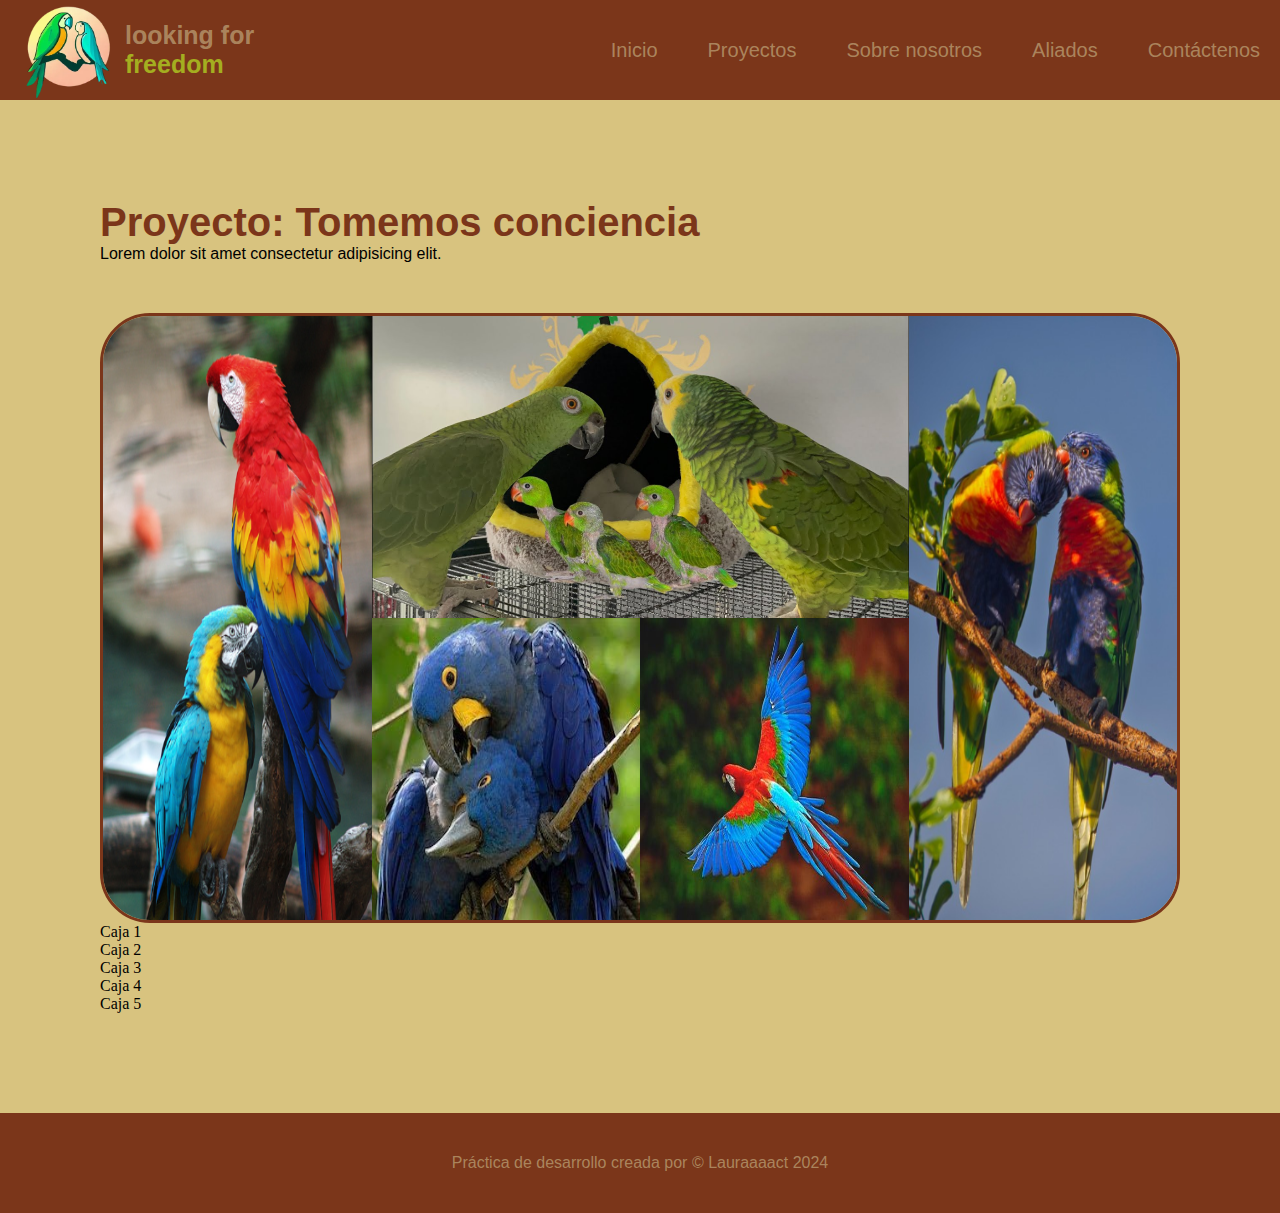
<file: index.html>
<!--ACTIVIDAD 2 :)-->
<!--html:5-->
<!DOCTYPE html>
<!-- 1. Idioma: importante para pocisionamiento SEO -->
<html lang="es">
<head>
    <!-- 2. Etiqueta meta: Autor, palabras clave, descripción -->
    <meta charset="UTF-8">
    <meta name="viewport" content="width=device-width, initial-scale=1.0">
    <!--Para copiar shift alt flecha abajo-->
    <meta name="author" content="Laura Corredor">
    <meta name="keyboard" content="practica, loros">
    <meta name="description" content="Actividad práctica CSS">
    <!-- 3.1. Links de estilos: Conección .css -->
    <link rel="stylesheet" href="./actividad 2/styles/index.css">
    <!-- 3.2. Link del icono: favicon -->
    <link rel="shortcut icon" href="./actividad 2/assets/logo/favicon.webp">
    <!-- 4.Título -->
    <title>Práctica 2</title>
</head>
<body>
    <!-- HEADER - Encabezado -->
    <header>
        <!-- Etiqueta nav -->
        <nav class="menuNavegacion">
            <!-- Caja para logo -->
            <!-- Etiqueta semántica: Da estilo(div)(span) -->
            <div class="logo">
                <a href="#">
                <!-- Etiqueta img logo-->
                <img class="img-logo" src="./actividad 2/assets/logo/logo.webp" alt="logo">
                <!-- Etiqueta para frase-->
                <p class="p-logo">looking for <span class="span-logo">freedom</span></p>
                </a>
            </div>
            <!-- Caja para menú de navegación -->
            <ul class="listaMenu">
                <!-- Lista de menú -->
                <li><a href="#">Inicio</a></li>
                <li><a href="#">Proyectos</a></li>
                <li><a href="#">Sobre nosotros</a></li>
                <li><a href="#">Aliados</a></li>
                <li><a href="#">Contáctenos</a></li>
            </ul>
        </nav>
    </header>
    <!-- MAIN - Contenido -->
    <main>
        <!-- Sección contenido principal -->
        <section class="contenedorPrincipal">
            <h1>Proyecto: Tomemos conciencia</h1>
            <p>Lorem dolor sit amet consectetur adipisicing elit.</p>
            <!--Aticle: contenedor para elementos que se relacionan entre si-->
            <aticle class="contenedorImg">
                <div class="imagenes img1">
                    <img src="./actividad 2/assets/imagenes/img1.webp" alt="img-proyecto">
                </div>
                <div class="imagenes img2">
                    <img src="./actividad 2/assets/imagenes/img2.webp" alt="img-proyecto">
                </div>
                <div class="imagenes img3">
                    <img src="./actividad 2/assets/imagenes/img3.webp" alt="img-proyecto">
                </div>
                <div class="imagenes img4">
                    <img src="./actividad 2/assets/imagenes/img4.webp" alt="img-proyecto">
                </div>
                <div class="imagenes img5">
                    <img src="./actividad 2/assets/imagenes/img7.webp" alt="img-proyecto">
                    <div class="parrafo-img">
                        <p>Lorem ipsum dolor sit amet consectetur, adipisicing elit. Modi voluptatibus animi earum vel aperiam iure pariatur, saepe commodi, eligendi, dignissimos voluptates asperiores ea ad illo porro sed voluptas ipsum laborum.</p>
                    </div>
                </div>
            </aticle>
        </section>
        <section class="contenedorFlex">
            <div class="flex-hijo">Caja 1</div>
            <div class="flex-hijo">Caja 2</div>
            <div class="flex-hijo">Caja 3</div>
            <div class="flex-hijo">Caja 4</div>
            <div class="flex-hijo">Caja 5</div>
        </section>
    </main>
    <!-- FOOTER - Pie de página -->
    <footer>
        <p>Práctica de desarrollo creada por &copy; Lauraaaact 2024</p>
    </footer>
</body>
</html>
</file>
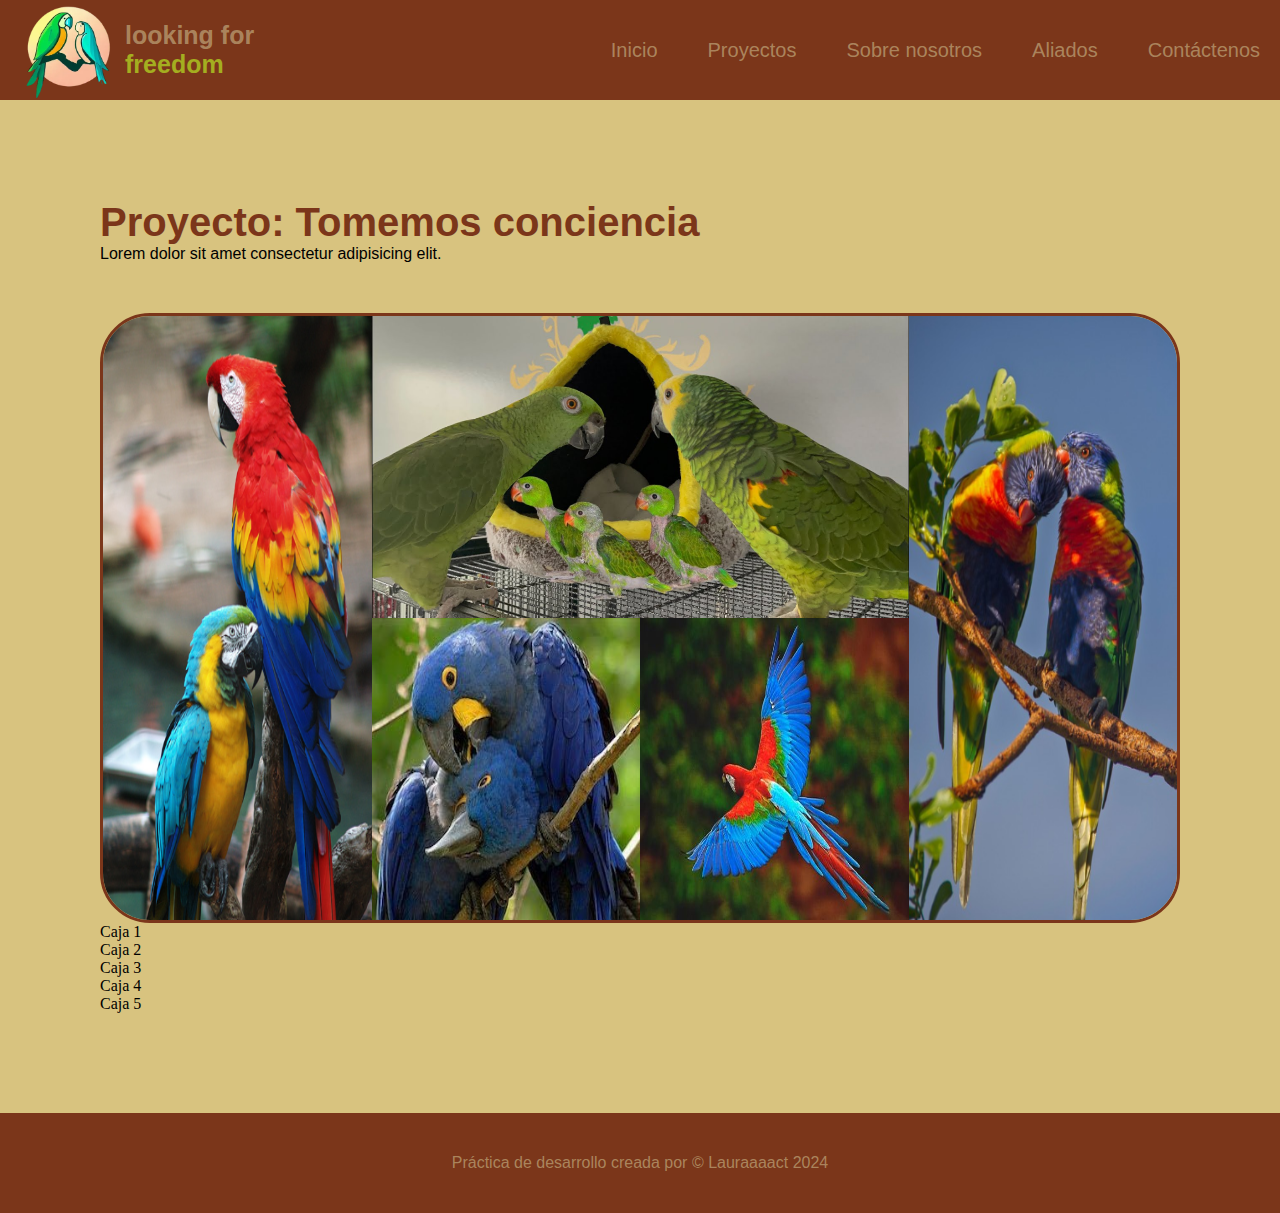
<file: actividad 2/index.html>
<!--ACTIVIDAD 2 :)-->
<!--html:5-->
<!DOCTYPE html>
<!-- 1. Idioma: importante para pocisionamiento SEO -->
<html lang="es">
<head>
    <!-- 2. Etiqueta meta: Autor, palabras clave, descripción -->
    <meta charset="UTF-8">
    <meta name="viewport" content="width=device-width, initial-scale=1.0">
    <!--Para copiar shift alt flecha abajo-->
    <meta name="author" content="Laura Corredor">
    <meta name="keyboard" content="practica, loros">
    <meta name="description" content="Actividad práctica CSS">
    <!-- 3.1. Links de estilos: Conección .css -->
    <link rel="stylesheet" href="./styles/index.css">
    <!-- 3.2. Link del icono: favicon -->
    <link rel="shortcut icon" href="./assets/logo/favicon.webp">
    <!-- 4.Título -->
    <title>Práctica 2</title>
</head>
<body>
    <!-- HEADER - Encabezado -->
    <header>
        <!-- Etiqueta nav -->
        <nav class="menuNavegacion">
            <!-- Caja para logo -->
            <!-- Etiqueta semántica: Da estilo(div)(span) -->
            <div class="logo">
                <a href="#">
                <!-- Etiqueta img logo-->
                <img class="img-logo" src="./assets/logo/logo.webp" alt="logo">
                <!-- Etiqueta para frase-->
                <p class="p-logo">looking for <span class="span-logo">freedom</span></p>
                </a>
            </div>
            <!-- Caja para menú de navegación -->
            <ul class="listaMenu">
                <!-- Lista de menú -->
                <li><a href="#">Inicio</a></li>
                <li><a href="#">Proyectos</a></li>
                <li><a href="#">Sobre nosotros</a></li>
                <li><a href="#">Aliados</a></li>
                <li><a href="#">Contáctenos</a></li>
            </ul>
        </nav>
    </header>
    <!-- MAIN - Contenido -->
    <main>
        <!-- Sección contenido principal -->
        <section class="contenedorPrincipal">
            <h1>Proyecto: Tomemos conciencia</h1>
            <p>Lorem dolor sit amet consectetur adipisicing elit.</p>
            <!--Aticle: contenedor para elementos que se relacionan entre si-->
            <article class="contenedorImg">
                <div class="imagenes img1">
                    <img src="./assets/imagenes/img1.webp" alt="img-proyecto">
                    <div class="parrafo-img">
                        <p>Lorem ipsum dolor sit amet consectetur, adipisicing elit. Modi voluptatibus animi earum vel aperiam iure pariatur, saepe commodi, eligendi, dignissimos voluptates asperiores ea ad illo porro sed voluptas ipsum laborum.</p>
                    </div>
                </div>
                <div class="imagenes img2">
                    <img src="./assets/imagenes/img2.webp" alt="img-proyecto">
                    <div class="parrafo-img">
                        <p>Lorem ipsum dolor sit amet consectetur, adipisicing elit. Modi voluptatibus animi earum vel aperiam iure pariatur, saepe commodi, eligendi, dignissimos voluptates asperiores ea ad illo porro sed voluptas ipsum laborum.</p>
                    </div>
                </div>
                <div class="imagenes img3">
                    <img src="./assets/imagenes/img3.webp" alt="img-proyecto">
                    <div class="parrafo-img">
                        <p>Lorem ipsum dolor sit amet consectetur, adipisicing elit. Modi voluptatibus animi earum vel aperiam iure pariatur, saepe commodi, eligendi, dignissimos voluptates asperiores ea ad illo porro sed voluptas ipsum laborum.</p>
                    </div>
                </div>
                <div class="imagenes img4">
                    <img src="./assets/imagenes/img4.webp" alt="img-proyecto">
                    <div class="parrafo-img">
                        <p>Lorem ipsum dolor sit amet consectetur, adipisicing elit. Modi voluptatibus animi earum vel aperiam iure pariatur, saepe commodi, eligendi, dignissimos voluptates asperiores ea ad illo porro sed voluptas ipsum laborum.</p>
                    </div>
                </div>
                <div class="imagenes img5">
                    <img src="./assets/imagenes/img7.webp" alt="img-proyecto">
                    <div class="parrafo-img">
                        <p>Lorem ipsum dolor sit amet consectetur, adipisicing elit. Modi voluptatibus animi earum vel aperiam iure pariatur, saepe commodi, eligendi, dignissimos voluptates asperiores ea ad illo porro sed voluptas ipsum laborum.</p>
                    </div>
                </div>
            </article>
        </section>
        <section class="contenedorFlex">
            <div class="flex-hijo">Caja 1</div>
            <div class="flex-hijo">Caja 2</div>
            <div class="flex-hijo">Caja 3</div>
            <div class="flex-hijo">Caja 4</div>
            <div class="flex-hijo">Caja 5</div>
        </section>
    </main>
    <!-- FOOTER - Pie de página -->
    <footer>
        <p>Práctica de desarrollo creada por &copy; Lauraaaact 2024</p>
    </footer>
</body>
</html>
</file>
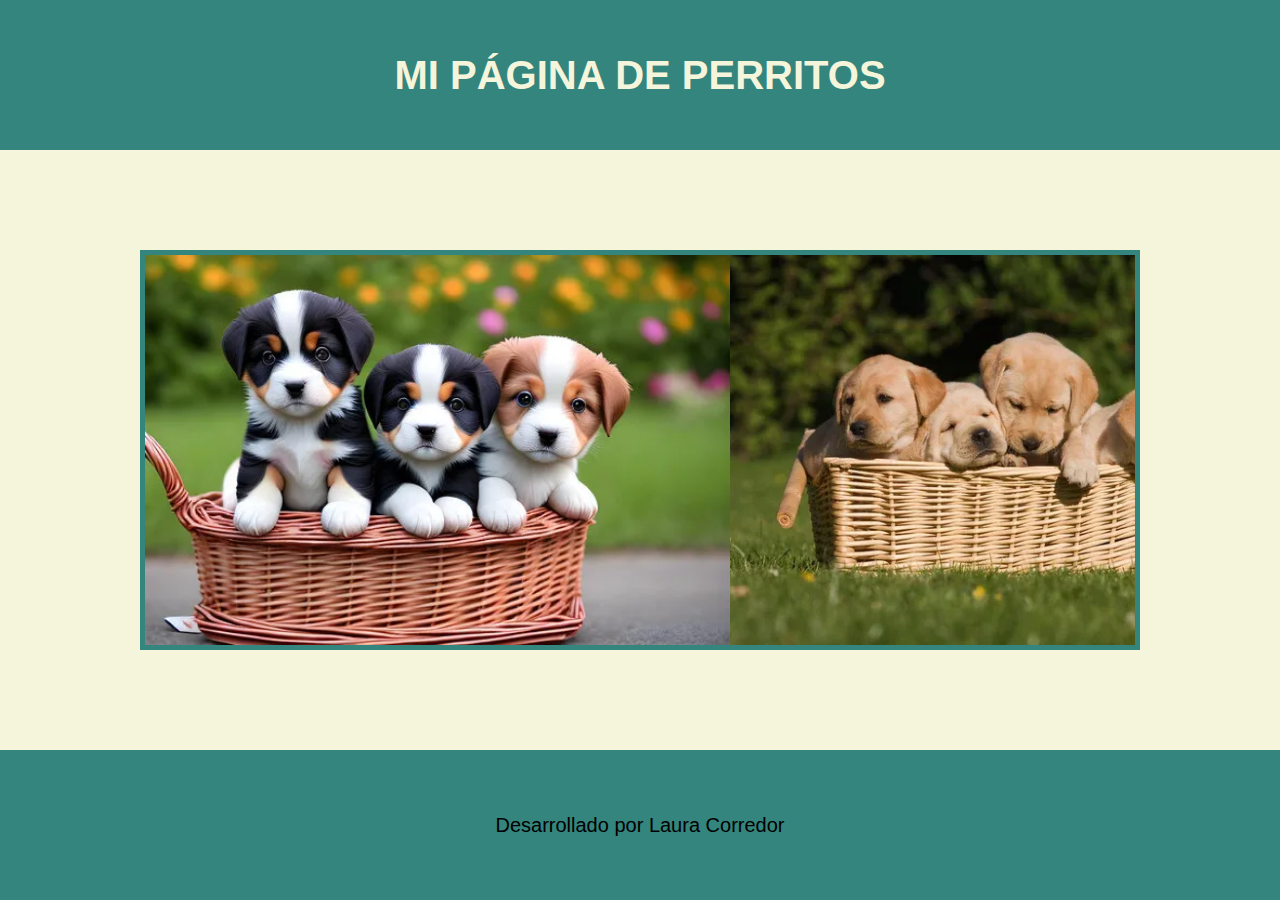
<file: actividad 3/index.html>
<!DOCTYPE html>
<html lang="es">
<head>
    <meta charset="UTF-8">
    <meta name="viewport" content="width=device-width, initial-scale=1.0">
    <!--Metadatos-->
    <meta name="author" content="Laura Corredor">
    <meta name="keywords" content="transformaciones, animaciones, keyframes, responsive">
    <meta name="description" content="actividad clase css">
    <!--Estilos de página-->
    <link rel="stylesheet" href="./styles/index.css">
    <!--Título-->
    <title>Actividad_3</title>
</head>
<body>
    <!--Encabezado-->
    <header>
        <!--Título principal-->
        <div class="titulo">
            <h1>MI PÁGINA DE PERRITOS</h1>
        </div>
        <!--Slider-->
        <section class="contenedor-slider">
            <article class="slider">
                <img src="./assets/slider1.webp" alt="slider-perritos">
                <img src="./assets/slider2.webp" alt="slider-perritos">
                <img src="./assets/slider3.webp" alt="slider-perritos">
                <img src="./assets/slider4.webp" alt="slider-perritos">
                <img src="./assets/slider5.webp" alt="slider-perritos">
            </article>
        </section>
    </header>
    <!--Contenido-->
    <main></main>
    <!--Pie de página-->
    <footer>
        <p>Desarrollado por Laura Corredor</p>
    </footer>
</body>
</html>
</file>
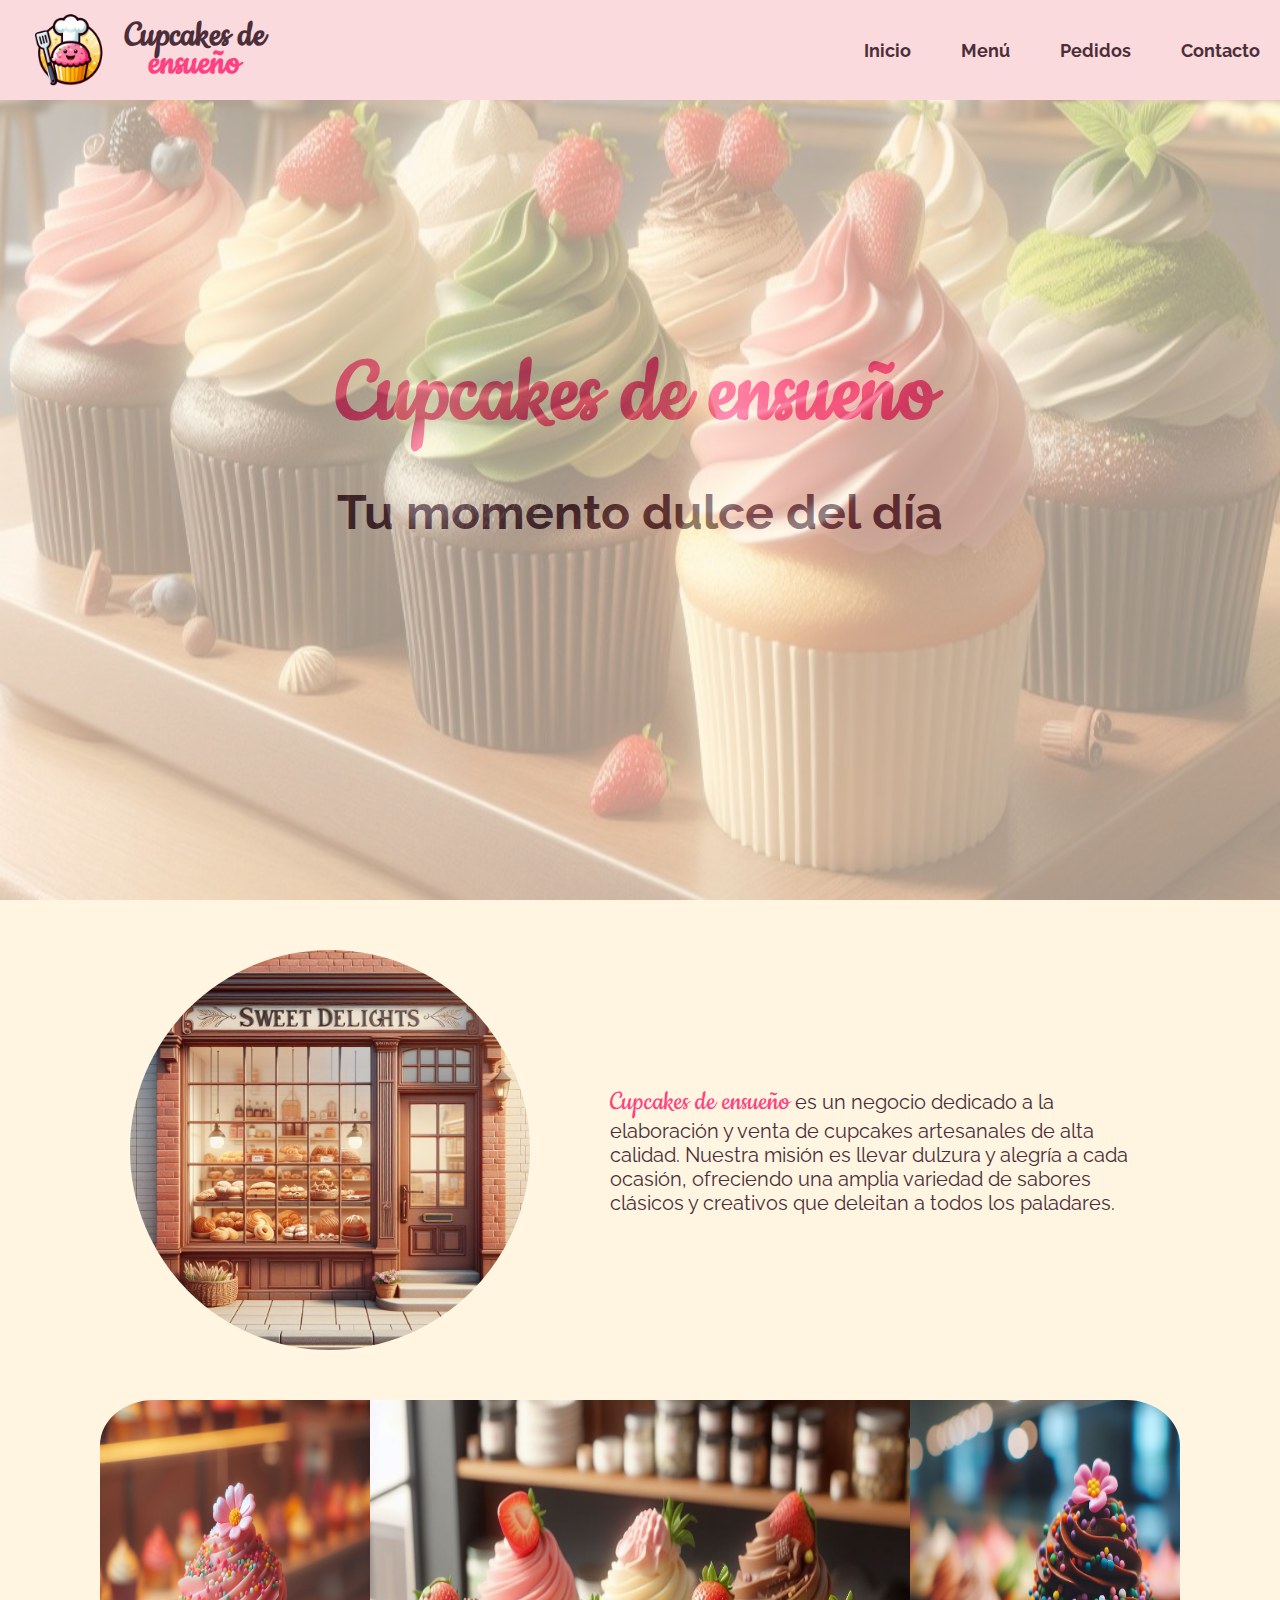
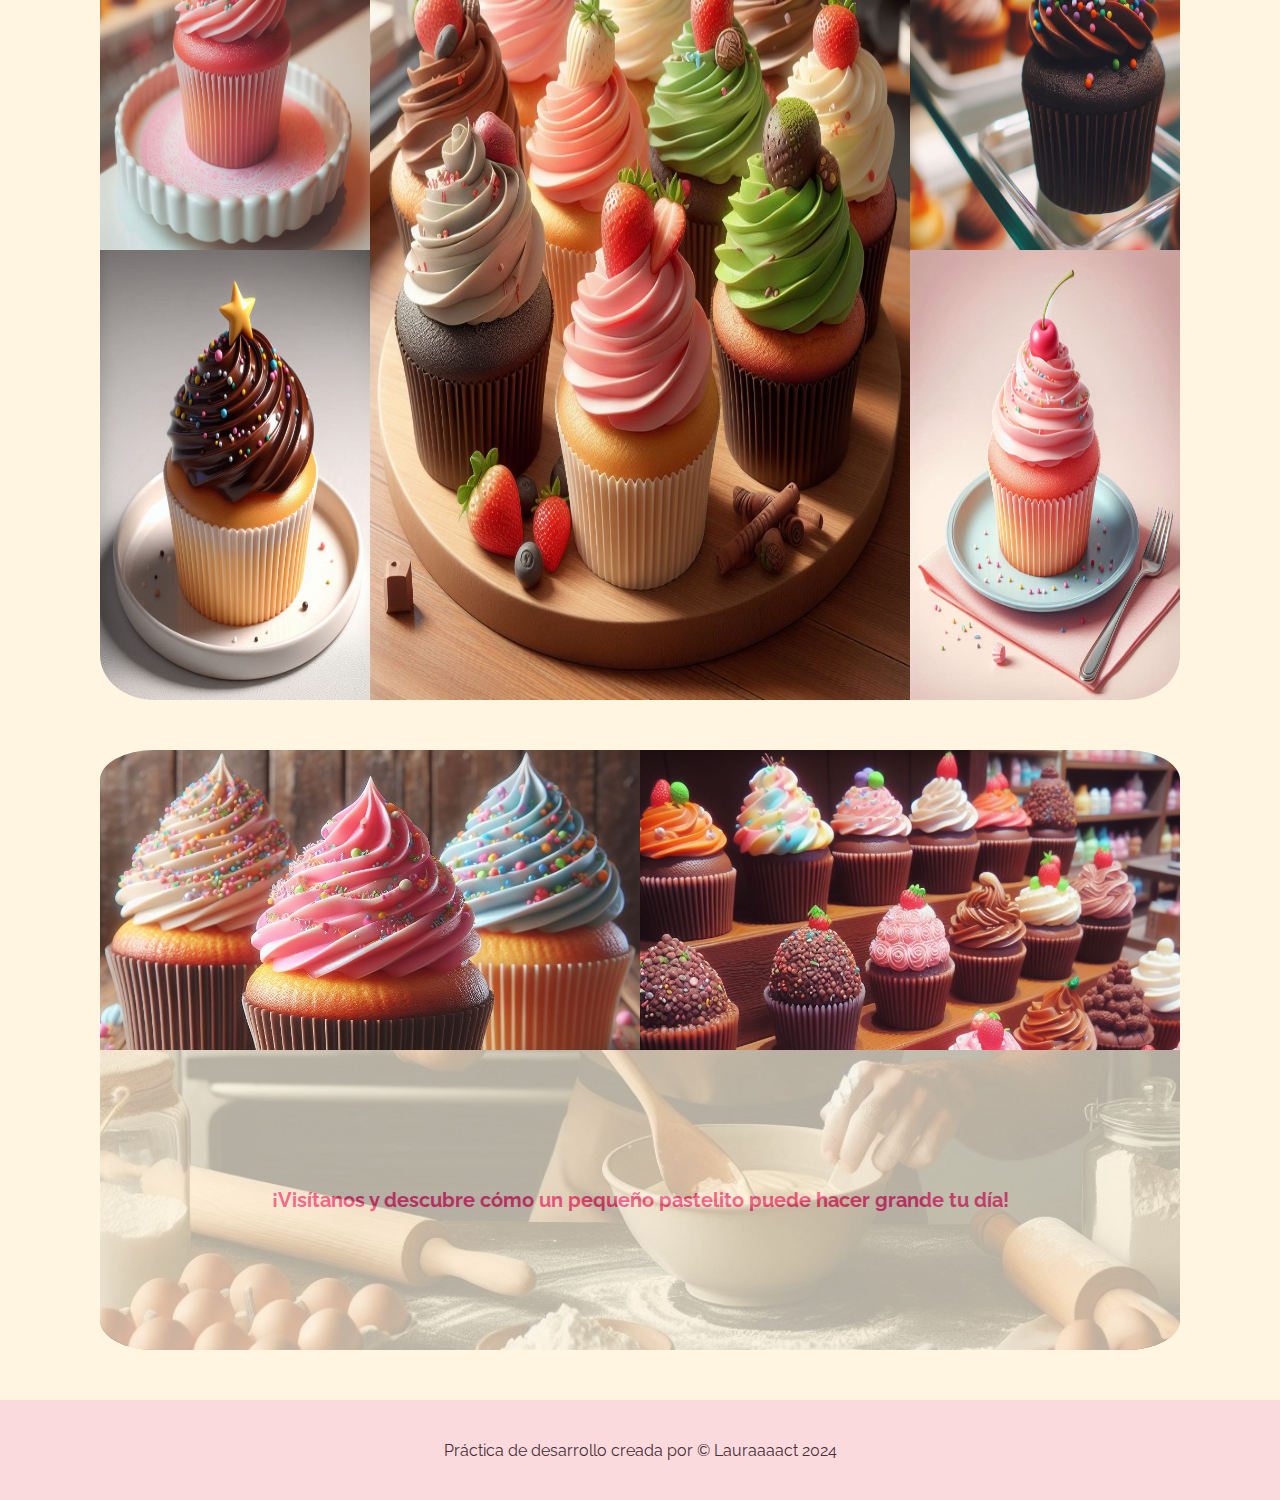
<file: practica 1/index.html>
<!--PRÁCTICA 1 :)-->
<!--html:5-->
<!DOCTYPE html>
<!-- 1. Idioma: importante para pocisionamiento SEO -->
<html lang="es">
<head>
    <!-- 2. Etiqueta meta: Autor, palabras clave, descripción -->
    <meta charset="UTF-8">
    <meta name="viewport" content="width=device-width, initial-scale=1.0">
    <!--Para copiar shift alt flecha abajo-->
    <meta name="author" content="Laura Corredor">
    <meta name="keyboard" content="practica1, cupcakes, panaderia">
    <meta name="description" content="Actividad práctica CSS">
    <!-- 3.1. Links de estilos: Conección .css -->
    <link rel="stylesheet" href="./styles/index.css">
    <!-- 3.2. Link del icono: favicon -->
    <link rel="shortcut icon" href="./assets/Logo.png">
    <!-- 4.Título -->
    <title>Práctica 1</title>
</head>
<body>
    <!-- HEADER - Encabezado -->
    <header>
        <!-- Etiqueta nav -->
        <nav class="menuNavegacion">
            <!-- Caja para logo -->
            <!-- Etiqueta semántica: Da estilo(div)(span) -->
            <div class="logo">
                <a href="#">
                <!-- Etiqueta img logo-->
                    <img class="img-logo" src="./assets/Logo.png" alt="logo">
                    <!-- Etiqueta para título-->
                    <p class="p-logo">Cupcakes de <span class="span-logo">ensueño</span></p>
                </a>
            </div>
            <!-- Caja para menú de navegación -->
            <ul class="listaMenu">
                <!-- Lista de menú -->
                <li><a href="#">Inicio</a></li>
                <li><a href="#">Menú</a></li>
                <li><a href="#">Pedidos</a></li>
                <li><a href="#">Contacto</a></li>
            </ul>
        </nav>
        <section class="banner">
            <img src="./assets/img9.jpeg" alt="img-proyecto" class="imgBanner">
            <div class="parrafo-banner">
                <h1>Cupcakes de ensueño<br><span class="slogan">Tu momento dulce del día</span></h1>
            </div>
        </section>
    </header>
    <!-- MAIN - Contenido -->
    <main>
        <!-- Sección contenido principal -->
        <section class="contenedorPrincipal">
            <img src="./assets/img4.jpeg" alt="img-proyecto" class="imgIntro">
            <div class="introTxt">
                <p><span class="span-intro">Cupcakes de ensueño</span> es un negocio dedicado a la elaboración y venta de cupcakes artesanales de alta calidad. Nuestra misión es llevar dulzura y alegría a cada ocasión, ofreciendo una amplia variedad de sabores clásicos y creativos que deleitan a todos los paladares.</p>
            </div>
        </section>
        <section class="galeriaImg1">
            <article class="contenedor1">
                <div class="imagenes1 img1">
                    <img src="./assets/img1.jpeg" alt="img-proyecto">
                    <div class="parrafo-img">
                    <p>Utilizamos ingredientes frescos y naturales, asegurando que cada cupcake sea una experiencia única y deliciosa</p>
                    </div>
                </div>
                <div class="imagenes1 img2">
                    <img src="./assets/img10.jpeg" alt="img-proyecto">
                    <div class="parrafo-img">
                    <p>Nos especializamos en cupcakes personalizados para eventos especiales, como bodas, cumpleaños y celebraciones corporativas.</p>
                    </div>
                </div>
                <div class="imagenes1 img3">
                    <img src="./assets/img7.jpeg" alt="img-proyecto">
                    <div class="parrafo-img">
                        <p>Trabajamos de la mano con nuestros clientes para crear diseños exclusivos y memorables.</p>
                    </div>
                </div>
                <div class="imagenes1 img4">
                    <img src="./assets/img6.jpeg" alt="img-proyecto">
                    <div class="parrafo-img">
                        <p>Horneamos momentos de felicidad</p>
                    </div>
                </div>
                <div class="imagenes1 img5">
                    <img src="./assets/img3.jpeg" alt="img-proyecto">
                    <div class="parrafo-img">
                        <p>Sabor inigualable</p>
                    </div>
                </div>
            </article>
        </section>
        <section class="galeriaImg2">
            <article class="contenedor2">
                <div class="imagenes2 img6">
                    <img src="./assets/img5.jpeg" alt="img-proyecto">
                </div>
                <div class="imagenes2 img7">
                    <img src="./assets/img8.jpeg" alt="img-proyecto">
                </div>
                <div class="imagenes2 img8">
                    <img src="./assets/img2.jpeg" alt="img-proyecto">
                    <div class="parrafo-img2">
                        <p>¡Visítanos y descubre cómo un pequeño pastelito puede hacer grande tu día!</p>
                    </div>
                </div>
            </article>
        </section>
    </main>
    <!-- FOOTER - Pie de página -->
    <footer>
        <p>Práctica de desarrollo creada por &copy; Lauraaaact 2024</p>
    </footer>
</body>
</html>
</file>
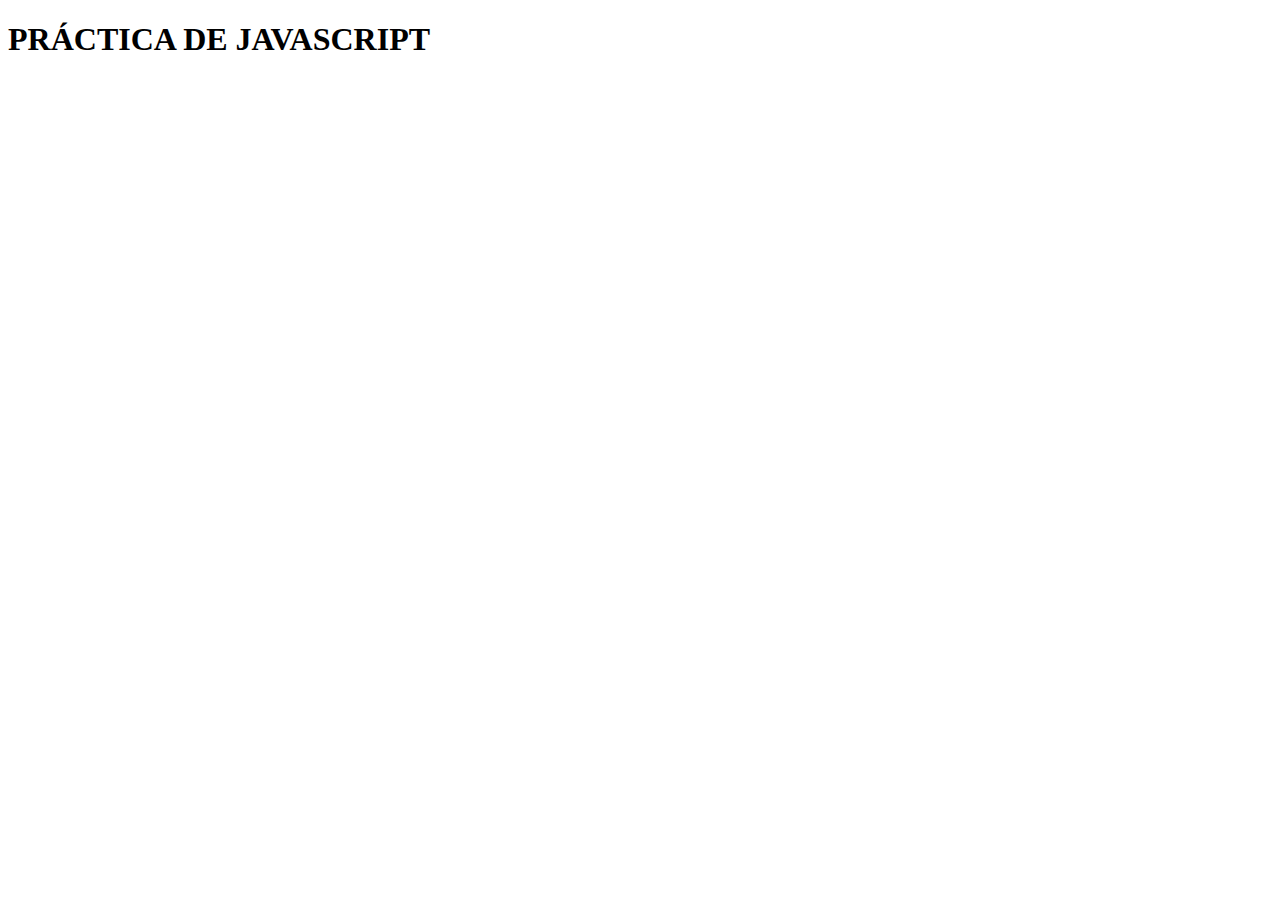
<file: javascript/conceptosBasicos/index.html>
<!DOCTYPE html>
<html lang="es">
<head>
    <meta charset="UTF-8">
    <meta name="viewport" content="width=device-width, initial-scale=1.0">
    <!-- OPCIÓN 1. Llamar el scrip en el head con defer o async (asincrónico)-->
    <script src="./scripts/conceptosBasicos.js" defer></script>
    <title>Fundamentos básicos de js</title>
</head>
<body>
    <h1>PRÁCTICA DE JAVASCRIPT</h1>
    <!--OPCIÓN 2. Llamarlo antes del cierre del body
    <script src="./scripts/conceptosBasicos.js"></script>
    OPCIÓN 3. JS embevido - utiliza la etiqueta script para poner código
    js en el archivo HTML (No es una buena práctica)-->

</body>
</html>
</file>
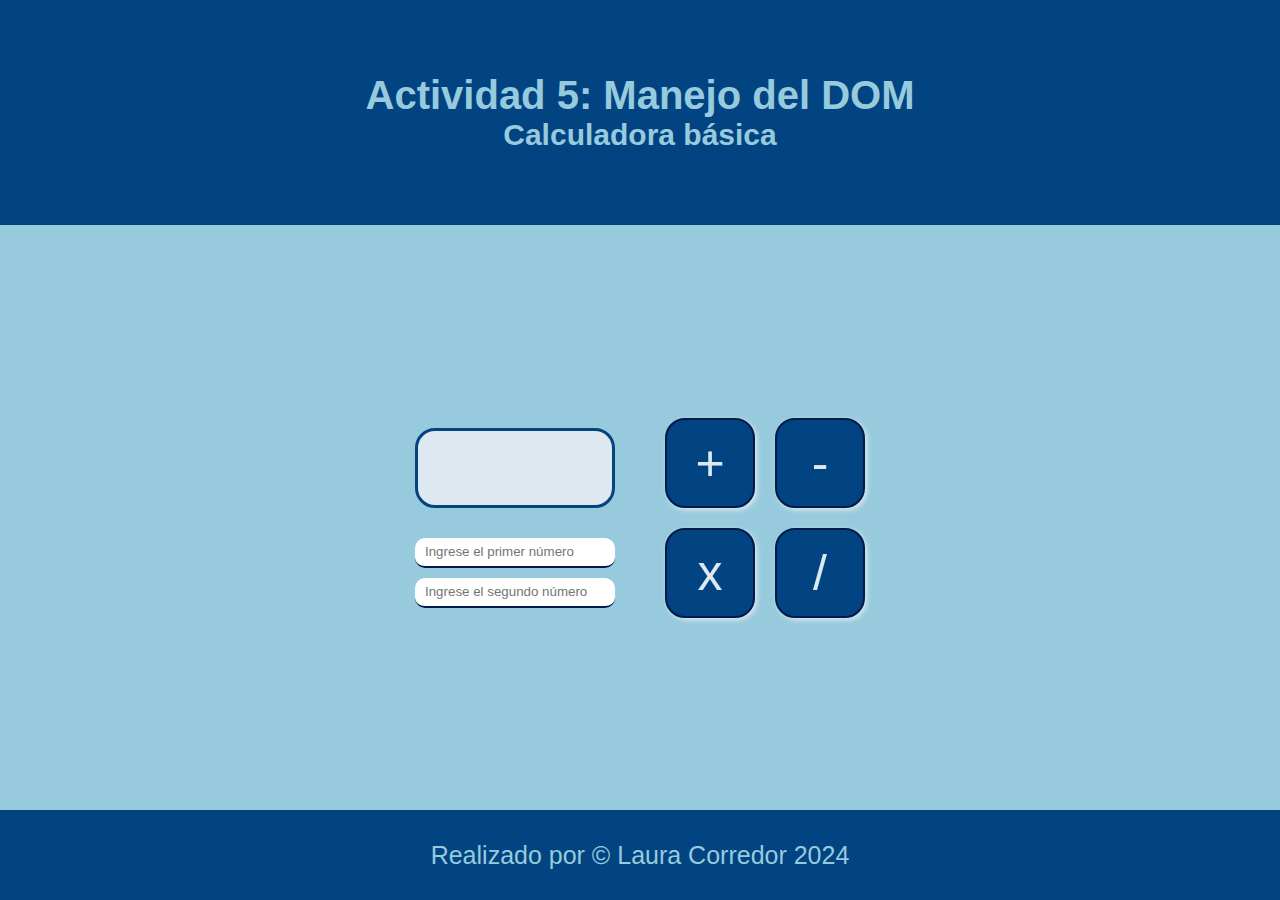
<file: javascript/actividad5/calculadora1/calculadora.html>
<!DOCTYPE html>
<html lang="es">
<head>
    <meta charset="UTF-8">
    <meta name="viewport" content="width=device-width, initial-scale=1.0">

    <!-- link de estilos -->
    <link rel="stylesheet" href="./styles/calculadora.css">

    <script src="./script/calculadora.js"></script>

    <title>Actividad 5 | Calculadora básica</title>

    <!-- Títulos y descripciones meta -->
    <meta name="author" content="[Nombre del Autor]" />
    <meta name="keywords" content="Práctica, logica programación, js, manejo DOM, eventos" />
    <meta name="description" content="Actividad bases de js con manejo del DOM y práctica de lógica de programación mediante el uso de una calculadora" />
</head>
<body>

    <!-- ETIQUETAS SEMÁNTICAS -->

    <!-- Inicio de la cabecera de la página -->
    <header>
        <h1>Actividad 5: Manejo del DOM</h1>
        <h2>Calculadora básica</h2>
    </header>
    <!-- Fin de la cabecera de la página -->

    <!-- Inicio del contenido de la página -->
    <main> 
        <section class="container-calculatora">
            <article class="container-inputs">
                <!-- Pantalla de la calculadora -->
                <div id="pantalla"></div>
                <!--
                    class - Dar estilos a sitio web
                    id - manipular elemento desde js
                -->
                <!-- Entrada de elos números a operar -->
                <input type="number" id="numero1" placeholder="Ingrese el primer número">
                <input type="number" id="numero2" placeholder="Ingrese el segundo número"> 
            </article>
            
            <!-- Botones para llamar las funciones de js -->
            <article class="container-operaciones">
                <button onclick="suma()"> +</button>
                <button>-</button>
                <button>x</button>
                <button>/</button>
            </article>
        </section>
    </main>
    <!-- Fin del contenido de la página -->

    <!-- Inicio del pie de página -->
    <footer>
        <p>Realizado por &copy; Laura Corredor 2024</p>
    </footer>
    <!-- Fin del pie de página -->

</body>
</html>
</file>
<file: actividad 2/styles/index.css>
/* 1. Importaciones - fuentes*/
@import url('https://fonts.cdnfonts.com/css/ysabeau-sc');
@import url('https://fonts.cdnfonts.com/css/quito'); 

/* 2. Establecer variables
        - Paleta de colores
        - Tipografias
        - Medidas (opc)
*/

/* Archivo raiz (<!DOCTYPE html>)*/
:root {
    /* paleta de colores */
    --colorFondo:#D8C37F;
    --colorEnfasis1:#A4AE20;
    --colorEnfasis2:#C57023;
    --colorEnfasis3:#7B361A;
    --colorText:#d9d09e85;
    --colorText2:#19160A;

    /* Fuentes */
    --textTitle:'Ysabeau SC', sans-serif;
    --textContent:'Quito', sans-serif;
}

/* 3. Condiciones iniciales */
*{
    margin: 0;
    padding: 0;
    box-sizing: border-box;
}
body{
    background-color: var(--colorFondo);
    width: 100vw;
    height: auto;
    /*Overflow: que pasa si el contenido sale del contenedor*/
    overflow-x: hidden;
}

/*-----HEADER-----*/
header{
    width: 100%;
    height: 100px;
}
/* Pilares de apariencia (Propiedades)
    1. Position: Flujo u orden de los elementos (Top, left, right, bottom)
        - Fixed: Fija elemento respecto a la pantalla
        - Static: Por defecto
        - Sticky: Fija al contenedor
        - Relative: Referencia
        - Absolute: Retira el elemento del flujo de página(flota)
    2. Flex: Caja flexible alineacion de elementos (filas o columnas)
        - Comuna o fila
        - Alineacion en x (filas) o y (columnas)
    3. Grid: Layout. Cuadriculas se habla en dos dimesiones
*/
.menuNavegacion{
    width: 100%;
    height: 100px;
    background-color: var(--colorEnfasis3);
    position: fixed;
    top: 0;
    left: 0;
    display: flex;
    justify-content: space-between;
    align-items: center;
    padding: 0 20px;
    z-index: 100;
}
.logo{
    height: 100%;
}
.logo a{
    height: 100%;
    width: 100%;
    display: flex;
    gap: 10px;
    justify-content: center;
    align-items: center;
    text-decoration: none;
    font-family: var(--textContent);
    color: var(--colorText);
    font-weight: bold;
    font-size: 25px;
}
.p-logo{
    width: 150px;
    text-align: left;
}
.span-logo{
    color: var(--colorEnfasis1);
}
.img-logo{
    height: 100%;
}
.listaMenu{
    display: flex;
    gap: 50px;
    list-style: none;
}
.listaMenu a{
    text-decoration: none;
    color: var(--colorText);
    font-family: var(--textContent);
    font-size: 20px;
}
.listaMenu a:hover{
    color: var(--colorEnfasis1);
}
/*-----MAIN-----*/
main{
    width: 100%;
    padding: 100px;
}
.contenedorPrincipal {
    font-family: var(--textContent);
}
.contenedorPrincipal h1{
    font-family: var(--textTitle);
    font-size: 40px;
    color: var(--colorEnfasis3);
}
.contenedorImg{
    border: 3px solid var(--colorEnfasis3);
    margin-top: 50px;
    border-radius: 50px;
    overflow: hidden;
    display: grid;
    grid-template-rows: 1fr 1fr;
    grid-template-columns: repeat(4,1fr);
}
.contenedorImg img{
    width: 100%;
    height: 100%;
}
.imagenes{
    display: grid;
    position: relative;
}
.img1{
    grid-row: 1/3;
    grid-column: 4/5;
}
.img2{
    grid-row: 1/2;
    grid-column: 2/4;
}
.img3{
    grid-row: 1/3;
    grid-column: 1/2;   
}
.img4{
    grid-row: 2/3;
    grid-column: 3/4; 
}
.parrafo-img{
    background-color: var(--colorText);
    position: absolute;
    width: 100%;
    height: 100%;
    display: flex;
    justify-content: center;
    align-items: center;
    padding: 25px;
    color: var(--colorEnfasis3);
    /*opacidad*/
    opacity: 0;
}
.parrafo-img:hover{
    opacity: 1;
    cursor: pointer;
}
/*-----FOOTER-----*/
footer{
    height: 100px;
    background-color: var(--colorEnfasis3);
    display: flex;
    justify-content: center;
    align-items: center;
    font-family: var(--textContent);
    color: var(--colorText);
}
</file>
<file: actividad 3/styles/index.css>
/* variables */
:root{
    --colorfondo: beige;
    --colorClaro: lightsalmon;
    --colorEnfasis: rgb(52,133,125);
    --tipografia: 'Arial Narrow' , Arial , sans-serif; 
}
/* condiciones iniciales */
*{
    padding: 0;
    margin: 0;
    box-sizing: border-box;
}
body {
    background-color: var(--colorfondo);
    font-family: var(--tipografia);
    font-size: 20px;
    overflow-x: hidden;
}
/*header*/
header{
    width: 100vw;
    height: auto;
}
.titulo {
    height: 150px;
    width: 100%;
    background-color: var(--colorEnfasis);
    display: grid;
    place-content: center;
    color: var(--colorfondo);
}
.contenedor-slider{
    border: solid 5px var(--colorEnfasis);
    width: 1000px;
    height: 400px;
    /*centrar contenedore*/
    margin: 100px auto;
    overflow-x: scroll;
}
.slider{
    width: 100%;
    height: 100%;
    display: flex;
    animation-name: rotar;
    animation-duration: 5s;
    animation-iteration-count: infinite;
    animation-timing-function: normal;
}
@keyframes rotar{
    from{
        transform: rotate(0deg);
    }
    to{
        transform:rotate(360deg)
    }
}
.contenedor-slider img{
    width: 100%;
    height: 100%;
    object-fit: cover;
}
/*main*/
/*footer*/
footer{
    height: 150px;
    width: 100%;
    background-color: var(--colorEnfasis);
    /*Alternativa centrar elementos*/
    display: grid;
    place-content: center;
}
</file>
<file: practica 1/styles/index.css>
/* 1. Importaciones - fuentes*/
@import url('https://fonts.googleapis.com/css2?family=Cookie&display=swap');
@import url('https://fonts.googleapis.com/css2?family=Cookie&family=Raleway:ital,wght@0,100..900;1,100..900&display=swap'); 

/* 2. Establecer variables
        - Paleta de colores
        - Tipografias
        - Medidas (opc)
*/

/* Archivo raiz (<!DOCTYPE html>)*/
:root {
    /* paleta de colores */
    --colorFondo:#FFF5E1;
    --colorEnfasis:#FF4081;
    --colorText:#4B2E39;
    --colorTitulo:#FADADD;

    /* Fuentes */
    --textTitle:"Cookie", cursive;
    --textContent:"Raleway", sans-serif;
}

/* 3. Condiciones iniciales */
*{
    margin: 0;
    padding: 0;
    box-sizing: border-box;
}
body{
    background-color: var(--colorFondo);
    width: 100vw;
    height: auto;
    /*Overflow: que pasa si el contenido sale del contenedor*/
    overflow-x: hidden;
}

/*-----HEADER-----*/
header{
    width: 100%;
    height: 100vh;
}
.menuNavegacion{
    width: 100%;
    height: 100px;
    background-color: var(--colorTitulo);
    position: fixed;
    top: 0;
    left: 0;
    display: flex;
    justify-content: space-between;
    align-items: center;
    padding: 0 20px;
    z-index: 100;
}
.logo{
    height: 100%;
}
.logo a{
    height: 100%;
    width: 100%;
    display: flex;
    justify-content: center;
    align-items: center;
    text-decoration: none;
    font-family: var(--textTitle);
    color: var(--colorText);
    font-weight: bold;
    font-size: 40px;
    line-height: 0.7;
}
.p-logo{
    width: 150px;
    text-align: center;
}
.span-logo{
    color: var(--colorEnfasis);
}
.img-logo{
    height: 100%;
}
.listaMenu{
    display: flex;
    gap: 50px;
    list-style: none;
}
.listaMenu a{
    text-decoration: none;
    color: var(--colorText);
    font-family: var(--textContent);
    font-size: 18px;
    font-weight: bold;
}
.listaMenu a:hover{
    color: var(--colorEnfasis);
}
.banner{
    width: 100%;
    height: 100vh;
}
.imgBanner{
    position: absolute;
    background-color: var(--colorFondo);
    opacity: 0.4;
    width: 100%;
    height: 100%;
}
.parrafo-banner{
    width: 100%;
    height: 100%;
    display: flex;
    justify-content: center;
    align-items: center;
    padding: 25px;
    color: var(--colorEnfasis3);
}
.parrafo-banner h1{
    color: #FF4081;
    font-family: var(--textTitle);
    font-size: 100px;
}
.slogan{
    color: var(--colorText);
    font-family: var(--textContent);
    font-size: 48px;
}
/*-----MAIN-----*/
/*---Intro---*/
main{
    width: 100%;
    padding-left: 100px;
    padding-right: 100px;
    padding-top: 50px;
    padding-bottom: 50px;
}
.contenedorPrincipal {
    height: 400px;
    font-family: var(--textContent);
    display: flex;
    gap: 80px;
    justify-content: center;
    align-items: center;
}
.imgIntro{
    height: 100%;
    overflow: hidden;
    border-radius: 50%;
}
.introTxt{
    width: 50%;
    height: 100%;
    justify-content: center;
    align-items: center;
}
.introTxt p{
    height: 100%;
    align-content: center;
    font-size: 20px;
    font-family: var(--textContent);
    color: var(--colorText);
}
.span-intro{
    color: #FF4081;
    font-family: var(--textTitle);
    font-size: 30px;
}
/*---Contenedor---*/
.contenedor1{
    width: 100%;
    height: 100vh;
    margin-top: 50px;
    display: grid;
    grid-template-rows: 1fr 1fr;
    grid-template-columns: repeat(4,1fr);
    overflow: hidden;
    border-radius: 5%;
}
.contenedor1 img{
    width: 100%;
    height: 100%;
}
.imagenes1{
    display: grid;
    position: relative;
}
.img1{
    grid-row: 1/2;
    grid-column: 1/2;
}
.img2{
    grid-row: 1/3;
    grid-column: 2/4;
}
.img3{
    grid-row: 1/2;
    grid-column: 4/5;   
}
.img4{
    grid-row: 2/3;
    grid-column: 1/2; 
}
.img5{
    grid-row: 2/3;
    grid-column: 4/5; 
}
.parrafo-img{
    background-color: var(--colorFondo);
    position: absolute;
    width: 100%;
    height: 100%;
    display: flex;
    justify-content: center;
    align-items: center;
    padding: 25px;
    color: var(--colorText);
    font-family: var(--textContent);
    font-size: 20px;
    /*opacidad*/
    opacity: 0;
    font-weight: bold;
}
.parrafo-img:hover{
    opacity: 0.7;
    cursor: pointer;
}
/*---Contenedor2---*/
.contenedor2{
    margin-top: 50px;
    width: 100%;
    height: 600px;
    display:  grid;
    grid-template-rows: 1fr 1fr;
    grid-template-columns: 1fr 1fr;
    overflow: hidden;
    border-radius: 5%;
}
.contenedor2 img{
    width: 100%;
    height: 100%;
}
.imagenes2{
    display: grid;
    position: relative;
}
.img6{
    height: 300px;
    grid-row: 1/2;
    grid-column: 1/2;
}
.img7{
    height: 300px;
    grid-row: 1/2;
    grid-column: 2/3;
}
.img8{
    height: 300px;
    grid-row: 2/3;
    grid-column: 1/3;   
}
.parrafo-img2{
    background-color: var(--colorFondo);
    position: absolute;
    width: 100%;
    height: 300px;
    display: flex;
    justify-content: center;
    align-items: center;
    padding: 25px;
    color: var(--colorEnfasis);
    font-family: var(--textContent);
    font-size: 20px;
    /*opacidad*/
    opacity: 0.7;
    font-weight: bold;
}
/*-----FOOTER-----*/
footer{
    height: 100px;
    background-color: var(--colorTitulo);
    display: flex;
    justify-content:center;
    align-items:center;
    font-family: var(--textContent);
    color: var(--colorText);
}
</file>
<file: javascript/actividad5/calculadora1/styles/calculadora.css>
/* Importamos las fuentes */
@import url('https://fonts.cdnfonts.com/css/lt-binary-neue');

/* CONDICIONES INICIALES */

/* Variables en css */
:root{
    --colorFondo:#97CADD;
    --colorFondo2:#DDE8F0;
    --colorEnfasisFuerte:#014481;
    --colorTexto:#011B49;
    --shadow:2px 2px 5px 0px #DDE8F0;
    --tipografia:'LT Binary Neue Round', sans-serif;
}

/* Selector universal */
*{
    margin: 0;
    padding: 0;
    box-sizing: border-box;
}

body{
    background-color: var(--colorFondo);
    font-family: var(--tipografia);
    width: 100vw;
    height: 100vh;
    overflow-x: hidden;
}

/* ----------------HEADER---------------------- */
header{
    width: 100%;
    height: 25%;
    background-color: var(--colorEnfasisFuerte);
    color: var(--colorFondo);
    display: flex;
    align-items: center;
    justify-content: center;
    flex-direction: column;
    font-size: 20px;
}

/* ------------------MAIN----------------------- */
main{
    width: 100%;
    height: 65%;
}
.container-calculatora{
    width: 100%;
    height: 100%;
    display: flex;
    align-items: center;
    justify-content: center;
    gap: 50px;
}
.container-inputs{
    width: 200px;
    height: 200px;
    display: flex;
    flex-direction: column;
    gap: 10px;
    align-items: center;
    justify-content: center;
}
.container-inputs div{
    width: 100%;
    height: 80px;
    border: solid var(--colorEnfasisFuerte);
    border-radius: 20px;
    background-color: var(--colorFondo2);
    display: grid;
    place-content: center;
    font-size: 50px;
    color: var(--colorTexto);
}
.container-inputs input{
    width: 100%;
    height: 30px;
    border: none;
    border-bottom: solid 2px var(--colorTexto);
    border-radius: 10px;
    outline: none;
    padding: 0 10px;
}
#numero1{
    margin-top: 20px;
}
.container-operaciones{
    width: 200px;
    height: 200px;
    display: grid;
    grid-template-rows: repeat(2, 1fr);
    grid-template-columns: repeat(2, 1fr);
    gap: 20px;
}
.container-operaciones button{
    border: solid 2px var(--colorTexto);
    border-radius: 20px;
    box-shadow: var(--shadow);
    background-color: var(--colorEnfasisFuerte);
    color: var(--colorFondo2);
    font-size: 50px;
    cursor: pointer;
}
.container-operaciones button:hover{
    transform: scale(1.02);
}
/* ------------------FOOTER--------------------- */
footer{
    width: 100%;
    height: 10%;
    background-color: var(--colorEnfasisFuerte);
    color: var(--colorFondo);
    display: flex;
    align-items: center;
    justify-content: center;
    font-size: 25px;
}
</file>
